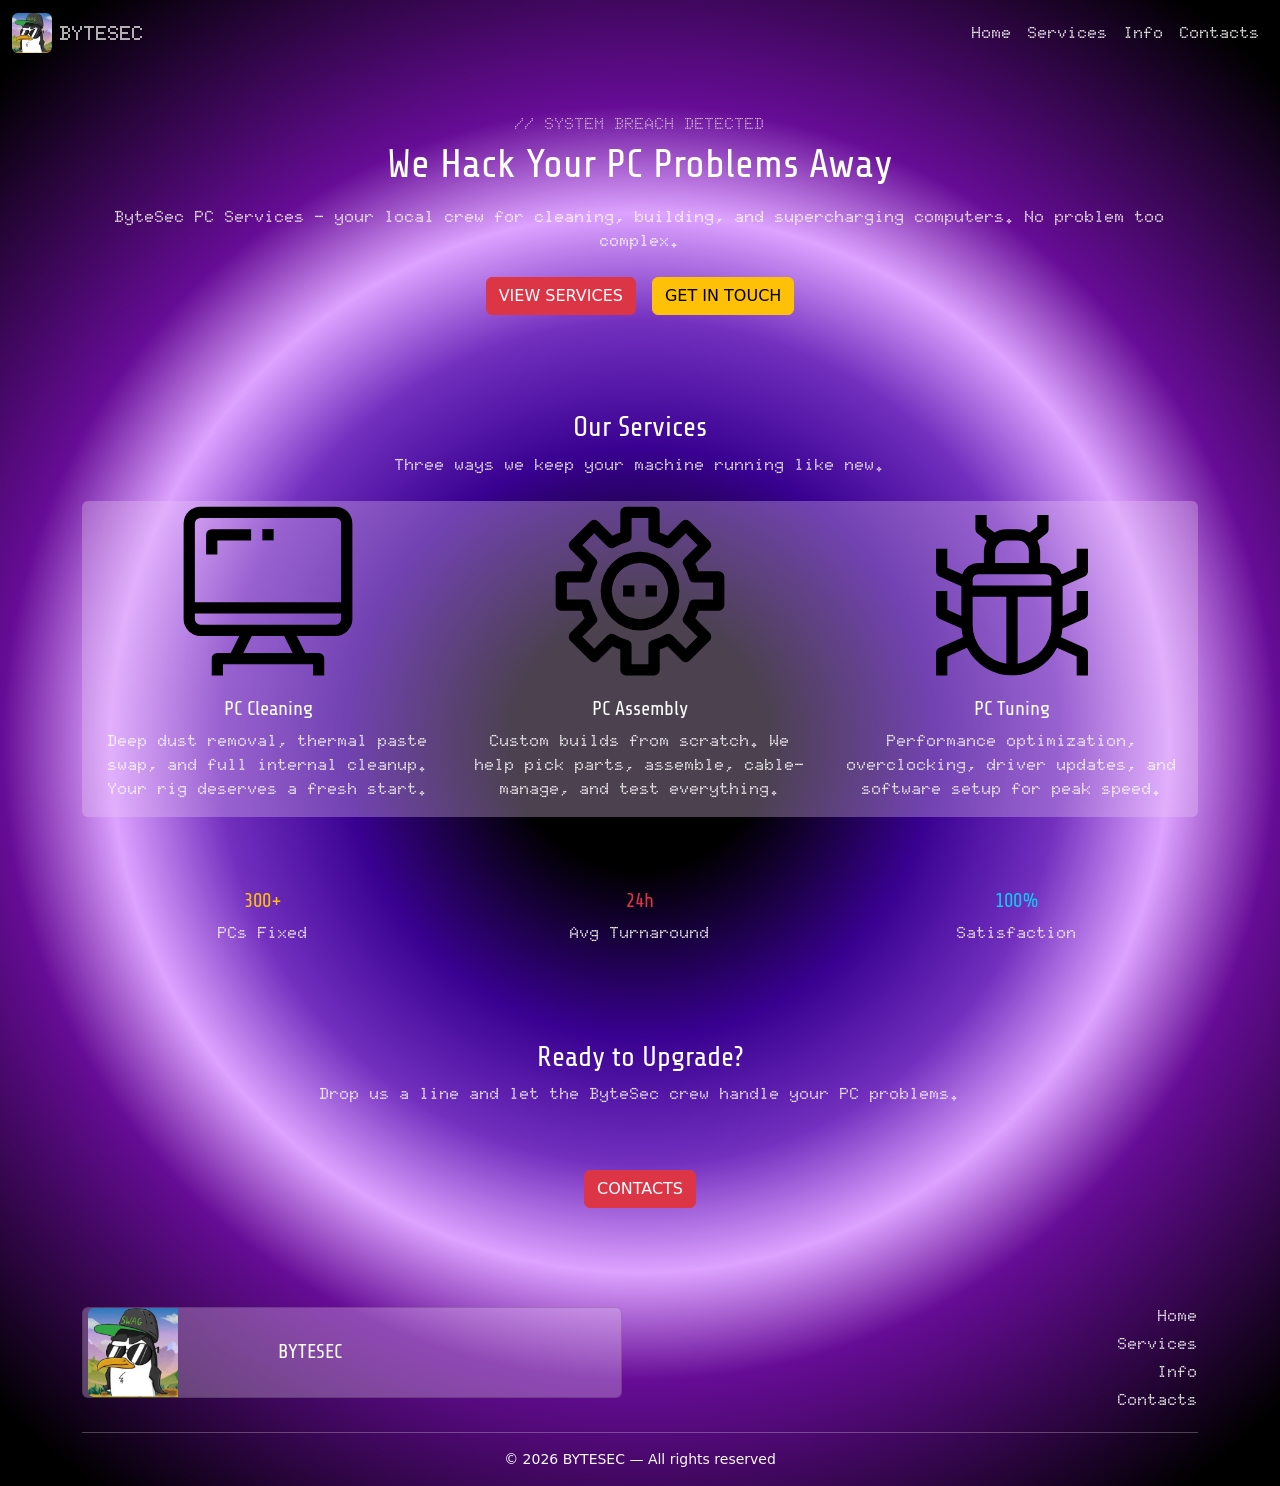
<file: index.html>
<!DOCTYPE html>
<html lang="en">

<head>
    <meta charset="UTF-8">
    <meta name="viewport" content="width=device-width, initial-scale=1.0">
    <title>Home</title>
    <link rel="stylesheet" href="style.css">
    <link href="https://cdn.jsdelivr.net/npm/bootstrap@5.3.8/dist/css/bootstrap.min.css" rel="stylesheet"
        integrity="sha384-sRIl4kxILFvY47J16cr9ZwB07vP4J8+LH7qKQnuqkuIAvNWLzeN8tE5YBujZqJLB" crossorigin="anonymous">
    <link rel="preconnect" href="https://fonts.googleapis.com">
    <link rel="preconnect" href="https://fonts.gstatic.com" crossorigin>
    <link href="https://fonts.googleapis.com/css2?family=Doto:wght@100..900&family=Share+Tech&display=swap"
        rel="stylesheet">
</head>

<body>
    <!--NavBar-->
    <nav class="navbar navbar-expand-lg navbar-dark">
        <div class="container-fluid">
            <a class="navbar-brand d-flex align-items-center" href="index.html">
                <img src="images/nav_logo.jpg" alt="Logo" width="40" height="40" class="me-2 rounded">
                <span>BYTESEC</span>
            </a>
            <!-- Mobile Toggle Button -->
            <button class="navbar-toggler" type="button" data-bs-toggle="collapse" data-bs-target="#mainNavbar"
                aria-controls="mainNavbar" aria-expanded="false" aria-label="Toggle navigation">

                <span class="navbar-toggler-icon"></span>
            </button>


            <!-- Collapsible Menu -->
            <div class="collapse navbar-collapse" id="mainNavbar">
                <ul class="navbar-nav ms-auto mb-2 mb-lg-0 text-center">
                    <li class="nav-item">
                        <a class="nav-link active text-white" href="index.html">Home</a>
                    </li>

                    <li class="nav-item">
                        <a class="nav-link text-white" href="services.html">Services</a>
                    </li>

                   <li class="nav-item">
                        <a class="nav-link text-white" href="info.html">Info</a>
                    </li>

                    <li class="nav-item">
                        <a class="nav-link text-white" href="contacts.html">Contacts</a>
                    </li>
                </ul>
            </div>
        </div>
    </nav>

    <!--Home page-->

    <!--Hero section-->
    <section class="py-5 text-center">
        <div class="container">
            <h6 class="mb-2">// SYSTEM BREACH DETECTED</h6>
            <h1 class="mb-3">We Hack Your PC Problems Away</h1>
            <p class="mb-4">ByteSec PC Services — your local crew for cleaning, building, and supercharging computers.
                No problem too
                complex.</p>

            <!--Nav buttons-->
            <div class="container text-center">
                <div class="row g-3 justify-content-center">
                    <div class="col-auto">
                        <button type="button" class="btn btn-danger">VIEW SERVICES</button>
                    </div>
                    <div class="col-auto">
                        <button type="button" class="btn btn-warning">GET IN TOUCH</button>
                    </div>
                </div>
            </div>
        </div>
    </section>

    <!--Service section-->
    <section class="py-4 py-md-5">
        <div class="container">
            <h3 class="mb-2 text-center">Our Services</h3>
            <p class="mb-4 text-center">Three ways we keep your machine running like new.</p>

            <div class="card-group">
                <div class="card border-0">
                    <img src="icons/computer-desktop-laptop-2-svgrepo-com.svg" class="card-img-top" alt="computer_icon">
                    <div class="card-body text-center">
                        <h5 class="card-title mb-2 text-white">PC Cleaning</h5>
                        <p class="card-text mb-0 text-white">Deep dust removal, thermal paste swap, and full internal cleanup. Your
                            rig
                            deserves a fresh start.</p>
                    </div>
                </div>
                <div class="card border-0">
                    <img src="icons/gear-maintenance-repair-svgrepo-com.svg" class="card-img-top" alt="cpu_icon">
                    <div class="card-body">
                        <h5 class="card-title mb-2 text-white">PC Assembly</h5>
                        <p class="card-text mb-0 text-white">Custom builds from scratch. We help pick parts, assemble,
                            cable-manage, and
                            test everything.
                        </p>
                    </div>
                </div>
                <div class="card border-0">
                    <img src="icons/bug-virus-svgrepo-com.svg" class="card-img-top" alt="pc_tuning">
                    <div class="card-body">
                        <h5 class="card-title mb-2 text-white">PC Tuning</h5>
                        <p class="card-text mb-0 text-white">Performance optimization, overclocking, driver updates, and software
                            setup
                            for
                            peak speed.</p>
                    </div>
                </div>
            </div>
        </div>
    </section>

    <!--Metrics section-->
    <section class="py-4">
        <div>
            <div class="container text-center">
                <div class="row g-3">
                    <div class="col-md-4">
                        <h5 class="text-warning">300+</h5>
                        <p class="mb-0">PCs Fixed</p>
                    </div>
                    <div class="col-md-4">
                        <h5 class="text-danger">24h</h5>
                        <p class="mb-0">Avg Turnaround</p>
                    </div>
                    <div class="col-md-4">
                        <h5 class="text-info">100%</h5>
                        <p class="mb-0">Satisfaction</p>
                    </div>
                </div>
            </div>
        </div>
    </section>

    <!--Contacts section-->
    <section class="py-4 py-md-5 text-center">
        <div class="contacts_container my-3 my-md-4">
            <h3 class="mb-2">Ready to Upgrade?</h3>
            <p class="mb-4">Drop us a line and let the ByteSec crew handle your PC problems.</p>
            <div id="info_button"><button type="button" class="btn btn-danger">CONTACTS</button></div>
        </div>
    </section>

    <!--Footer section-->
    <footer class="pt-4 pb-3">
        <div>
            <div class="container text-center">
                <div class="row align-items-center text-center text-md-start">

                    <!--Brand-->
                    <div class="col-md-6 mb-3 mb-md-0">
                        <a href="index.html" class="text-light text-decoration-none">
                            <div class="card mb-3" style="max-width: 540px;">
                                <div class="row g-0">
                                    <div class="col-md-4">
                                        <span class="helper"></span>
                                        <img src="images/nav_logo.jpg" class="img-fluid rounded-start" alt="Logo"
                                            width="50%" height="50%" class="me-3 rounded">
                                    </div>
                                    <div class="col-md-8">
                                        <div class="card-body">
                                            <h5 id="footer_title" class="mb-0 text-white">BYTESEC</h5>
                                        </div>
                                    </div>
                                </div>
                            </div>
                        </a>
                    </div>

                    <div class="col-md-6"> <!--Navigation section-->

                        <ul class="list-unstyled mb-0 text-center text-md-end">
                            <li class="mb-1"><a class="text-white" href="index.html">Home</a></li>
                            <li class="mb-1"><a class="text-white" href="services.html">Services</a></li>
                            <li class="mb-1"><a class="text-white" href="info.html">Info</a></li>
                            <li class="mb-1"><a class="text-white" href="contacts.html">Contacts</a></li>
                        </ul>

                    </div>
                </div>

                <hr class="border-white my-3">

                <!-- Copyright -->
                <div class="text-center small text-light">
                    © 2026 BYTESEC — All rights reserved
                </div>
            </div>
    </footer>







    <script src="https://cdn.jsdelivr.net/npm/bootstrap@5.3.8/dist/js/bootstrap.bundle.min.js"
        integrity="sha384-FKyoEForCGlyvwx9Hj09JcYn3nv7wiPVlz7YYwJrWVcXK/BmnVDxM+D2scQbITxI"
        crossorigin="anonymous"></script>
</body>

</html>
</file>
<file: style.css>
body{
    background: #000000;
    background: radial-gradient(circle,
    rgba(0, 0, 0, 1) 13%,
    rgba(57, 1, 145, 1) 30%,
    rgba(115, 48, 191, 1) 43%,
    rgba(221, 163, 255, 1) 54%,
    rgba(102, 12, 150, 1) 65%,
    rgba(0, 0, 0, 1) 94%);
}

span, section{
    color: white;
}

h1, h3, h5 {
    font-family: "Share Tech", sans-serif;
    font-weight: 400;
    font-style: normal;
}
h6, nav, ul, p {
    font-family: "Doto", sans-serif;
    font-optical-sizing: auto;
    font-weight: 800;
    font-style: normal;
    font-variation-settings: "ROND" 0;
    
}
h1, h3, h6, p {
    text-align: center;
    margin: 0.5rem 0;
}
ul{
    list-style-type:none;
    text-decoration: none;
}
a:link, a:visited, a:active{
    text-decoration: none;
}

#info_button{
    margin: auto;
    margin-top: 5%;
    text-align: center;
}

#footer_title{
    margin-top: 5%;
}

.card-img-top{
    max-height: 180px;
    object-fit: contain;
}

.card-title{
    text-align: center;
}

.helper{
    display: inline-block;
    height: 100%;
    vertical-align: middle;
}

.card {
    background-color: rgba(234, 203, 245, 0.32) !important; /* remove default white */
    border: none; /* optional: remove borders */
    box-shadow: none; /* optional: remove shadow */
}
</file>
